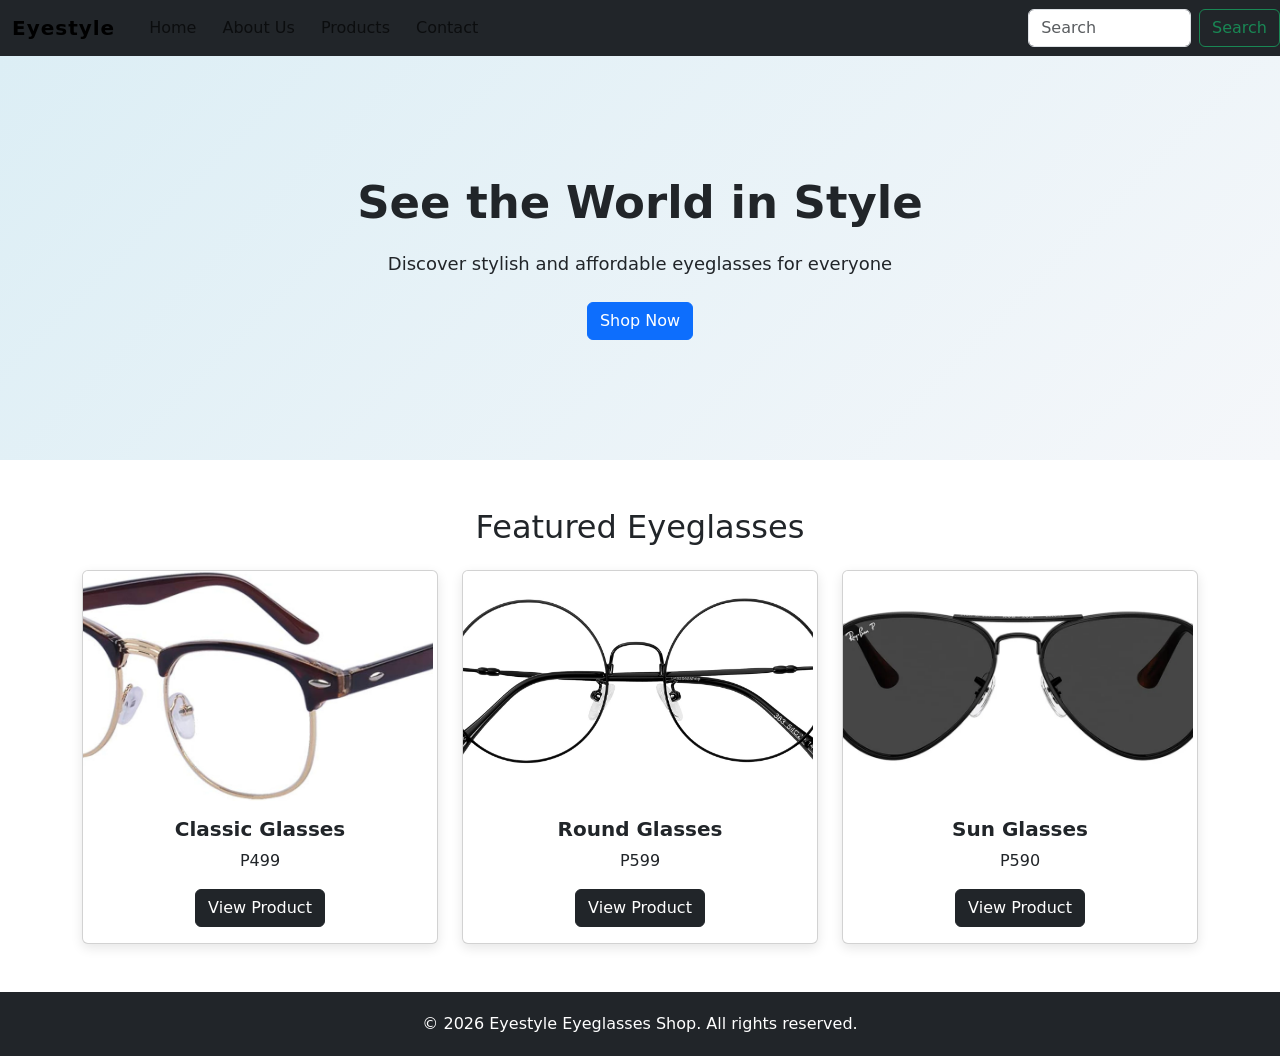
<file: index.html>
<!DOCTYPE html>
<html lang="en">
<head>
    <meta charset="UTF-8">
    <meta name="viewport" content="width=device-width, initial-scale=1.0">
    <title>Eyestyle | Eyeglasses Shop</title>

    <link rel="stylesheet" href="style.css">
    <link rel="stylesheet" href="https://cdn.jsdelivr.net/npm/bootstrap@5.3.0-alpha3/dist/css/bootstrap.min.css">

</head>
<body>
    <!--start of navigation-->
    <nav class="navbar navbar-expand-lg bg-dark">
        <div class="container-fluid">
            <a class="navbar-brand" href="index.html">Eyestyle</a>

            <button class="navbar-toggler" type="button" data-bs-toggle="collapse" data-bs-target="#navbarSupportedContent" aria-controls="navbarSupportedContent" aria-expanded="false" aria-label="Toggle navigation">
                <span class="navbar-toggler-icon"></span>
            </button>

            <div class="collapse navbar-collapse" id="navbarNav">
                <ul class="navbar-nav me-auto mb-2 mb-lg-0">
                    <li class="nav-item"><a class="nav-link" href="index.html">Home</a></li>
                    <li class="nav-item"><a class="nav-link" href="about.html">About Us</a></li>
                    <li class="nav-item"><a class="nav-link" href="products.html">Products</a></li>
                    <li class="nav-item"><a class="nav-link" href="contact.html">Contact</a></li>   
                </ul>
            </div>
        </div>

        <form class="d-flex" role="search">
            <input class="form-control me-2" type="search" placeholder="Search" aria-label="Search">
            <button class="btn btn-outline-success" type="submit">Search</button>
        </form>
    </nav>
    
    <section class="hero">
        <div class="container">
            <h1>See the World in Style</h1>
            <p>Discover stylish and affordable eyeglasses for everyone</p>
            <a href="products.html" class="btn btn-primary">Shop Now</a>
        </div>
    </section>

    <section class="container my-5">
        <h2 class="text-center mb-4">Featured Eyeglasses</h2>

        <div class="row g-4">
            <div class="col-md-4">
                <div class="card product-card">
                    <img src="images/41QXQXriipL._AC_UY1000_.jpg" class="card-img-top" alt="Classic eyeglasses">

                    <div class="card-body text-center">
                        <h5>Classic Glasses</h5>
                        <p>P499</p>
                        <a href="product.html" class="btn btn-dark">View Product</a>
                    </div>
                </div>
            </div>

            <div class="col-md-4">
                <div class="card product-card">
                    <img src="images/pro_1_tint.jpg" class="card-img-top" alt="Round Glasses">

                    <div class="card-body text-center">
                        <h5>Round Glasses</h5>
                        <p>P599</p>
                        <a href="product.html" class="btn btn-dark" >View Product</a>
                    </div>
                </div>
            </div>

            <div class="col-md-4">
                <div class="card product-card">
                    <img src="images/ray-ban-aviator-max-rb-3925-00248-polarised-hd-2_1024x1024.webp" class="card-img-top" alt="Sun Glasses">
                    
                    <div class="card-body text-center">
                        <h5>Sun Glasses</h5>
                        <p>P590</p>
                        <a href="product.html" class="btn btn-dark">View Product</a>
                    </div>
                </div>
            </div>
        </div>
    </section>

    <footer>
        <p>&copy; 2026 Eyestyle Eyeglasses Shop. All rights reserved.</p>
    </footer>
    
    <script src="https://cdn.jsdelivr.net/npm/bootstrap@5.3.0-alpha3/dist/js/bootstrap.bundle.min.js" integrity="sha384-ENjdO4Dr2bkBIFxQpeoTz1HIcje39Wm4jDKdf19U8gI4ddQ3GYNS7NTKfAdVQSZe" crossorigin="anonymous"></script>
</body>
</html>
</file>
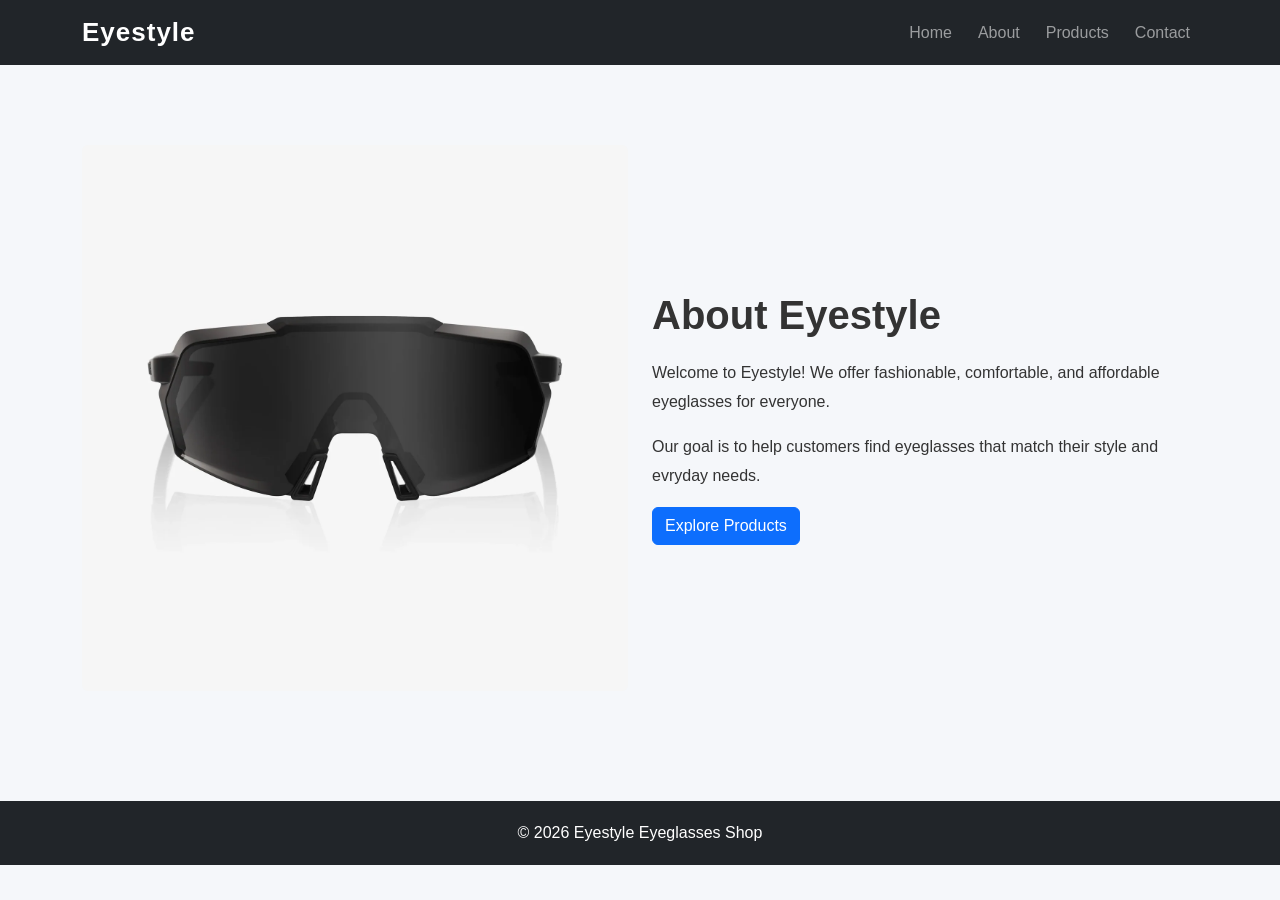
<file: about.html>
<!DOCTYPE html>
<html lang="en">
<head>
    <meta charset="UTF-8">
    <meta name="viewport" content="width=device-width, initial-scale=1.0">
    <title>About Us | Eyestyle</title>

    <link rel="stylesheet" href="https://cdn.jsdelivr.net/npm/bootstrap@5.3.0-alpha3/dist/css/bootstrap.min.css">
    <link rel="stylesheet" href="style.css">
    
</head>
<body>
    <nav class="navbar navbar-expand-lg navbar-dark bg-dark">
        <div class="container">
            <a class="navbar-brand"href="index.html"> Eyestyle</a>

            <button class="navbar-toggler" data-bs-toggle="collapse" data-bs-target="#navbarNav">
                <span class="navbar-toggler-icon"></span>
            </button>

            <div class="collapse navbar-collapse" id="navbarNav">
                <ul class="navbar-nav ms-auto">
                    <li class="nav-item"> <a class="nav-link" href="index.html">Home</a></li>
                    <li class="nav-item"> <a class="nav-link" href="about.html">About</a></li>
                    <li class="nav-item"> <a class="nav-link" href="product.html">Products</a></li>
                    <li class="nav-item"> <a class="nav-link" href="contact.html">Contact</a></li>
                </ul>
            </div>
        </div>
    </nav>

    <section class="container about-section">
        <div class="row align-items-center">
            <div class="col-md-6">
                <img src="images/100-korbin-sunglasses-matte-black-gloss-black-black-mirror-lens-1149816878.webp" class="img-fluid rounded" alt="Eyestyle eyeglasses collection">
            </div>
            
            <div class="col-md-6">
                <h1>About Eyestyle</h1>
                <p>Welcome to Eyestyle! We offer fashionable, comfortable, and affordable eyeglasses for everyone.</p>
                <p>Our goal is to help customers find eyeglasses that match their style and evryday needs.</p>
                <a href="products.html" class="btn btn-primary">Explore Products</a>
            </div>
        </div>
    </section>

    <footer>
        <p>&copy; 2026 Eyestyle Eyeglasses Shop</p>
    </footer>

    <script src="https://cdn.jsdelivr.net/npm/bootstrap@5.3.0-alpha3/dist/js/bootstrap.bundle.min.js" integrity="sha384-ENjdO4Dr2bkBIFxQpeoTz1HIcje39Wm4jDKdf19U8gI4ddQ3GYNS7NTKfAdVQSZe" crossorigin="anonymous"></script>
</body>
</html>
</file>
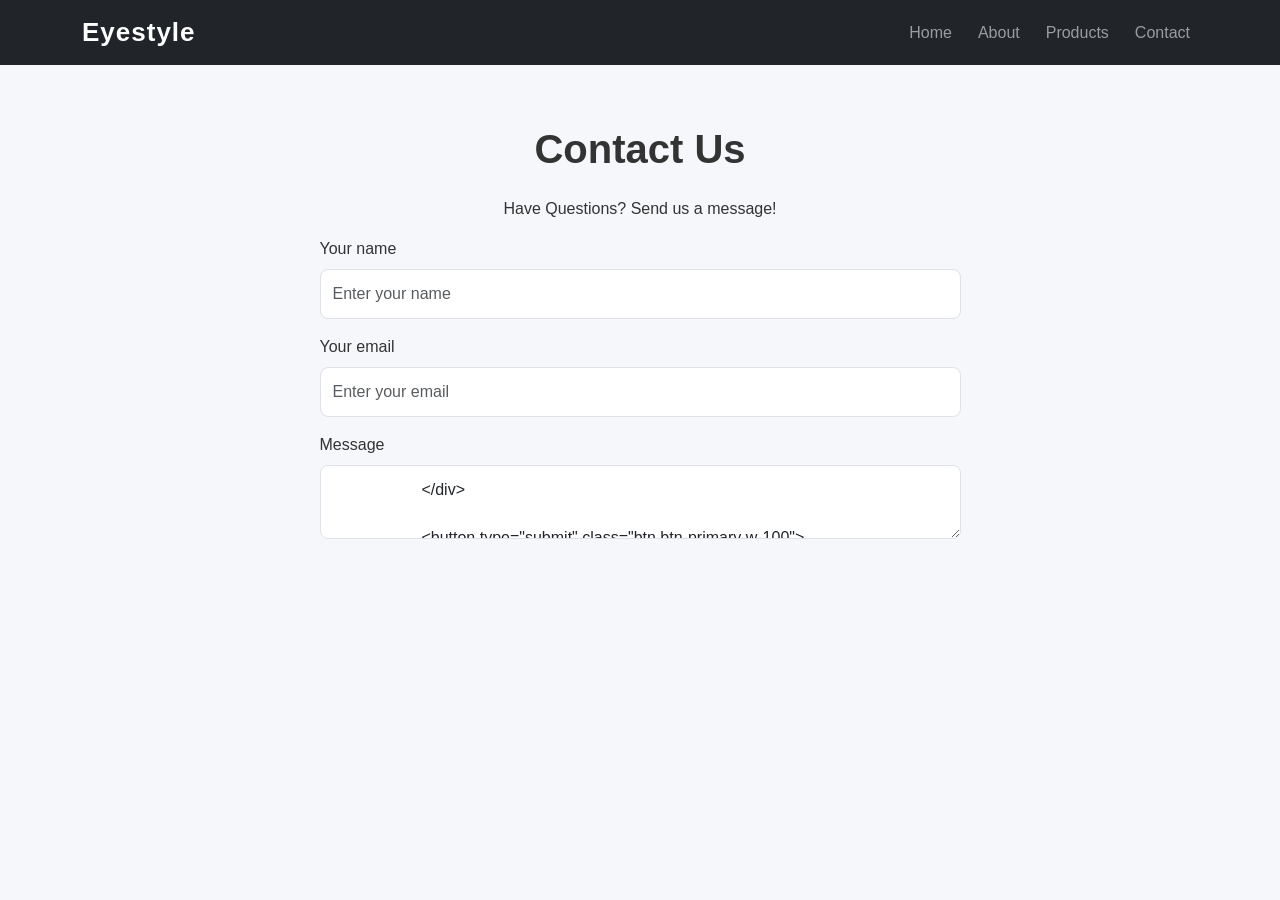
<file: contact.html>
<!DOCTYPE html>
<html lang="en">
<head>
    <meta charset="UTF-8">
    <meta name="viewport" content="width=device-width, initial-scale=1.0">
    <title>Contact Us | Eyestyle</title>

    <link rel="stylesheet" href="https://cdn.jsdelivr.net/npm/bootstrap@5.3.0-alpha3/dist/css/bootstrap.min.css">
    <link rel="stylesheet" href="style.css">
    
</head>
<body>

    <nav class="navbar navbar-expand-lg navbar-dark bg-dark">
        <div class="container">
            <a class="navbar-brand" href="index.html">Eyestyle</a>

            <button class="navbar-toggler" data-bs-toggle="collapse" data-bs-target="#navbarNav">
                <span class="navbar-toggler-icon"></span>
            </button>

            <div class="collapse navbar-collapse" id="navbarNav">
                <ul class="navbar-nav ms-auto">
                    <li class="nav-item"> <a class="nav-link" href="index.html">Home</a></li>
                    <li class="nav-item"> <a class="nav-link" href="about.html">About</a></li>
                    <li class="nav-item"> <a class="nav-link" href="product.html">Products</a></li>
                    <li class="nav-item"> <a class="nav-link" href="contact.html">Contact</a></li>
                </ul>
            </div>
        </div>
    </nav>

    <section class="container contact-section">
        <h1 class="text-center mb-4">Contact Us</h1>
        <p class="text-center">Have Questions? Send us a message!</p>

        <div class="row justify-content-center">
            <div class="col-md-7">
                 
                <form action="sendMessage(event)">
                    <div class="mb-3">
                        <label for="name" class="form-label">Your name</label>
                        <input type="text" id="name" class="form-control" placeholder="Enter your name" required>
                    </div>

                    <div class="mb-3">
                        <label for="email" class="form-label">Your email</label>
                        <input type="email" id="email" class="form-control" placeholder="Enter your email" required>
                    </div>

                    <div class="mb-3">
                        <label for="message" class="form-label">Message</label>
                        <textarea id="message" class="form-control" placeholder="Write your message" required>
                    </div>

                    <button type="submit" class="btn btn-primary w-100">
                        Send Message
                    </button>
                </form>

                <div class="text-center mt-4">
                    <p>Email: your-email@example.com</p>
                    <p>Location: Add your shop address here</p>
                </div>
            </div>

        </div>
    </section>

    <footer>
        <p>&copy; 2026 Eyestyle Eyeglasses Shop</p>
    </footer>

    <script>
        function sendMessage(event) {
            event.preventDefault();
            alert("Thank you for contacting Eyestyle! This is a demo form.");
            event.target.reset();
        }
    </script>
    
    <script src="https://cdn.jsdelivr.net/npm/bootstrap@5.3.0-alpha3/dist/js/bootstrap.bundle.min.js" integrity="sha384-ENjdO4Dr2bkBIFxQpeoTz1HIcje39Wm4jDKdf19U8gI4ddQ3GYNS7NTKfAdVQSZe" crossorigin="anonymous"></script>
</body>
</html>
</file>
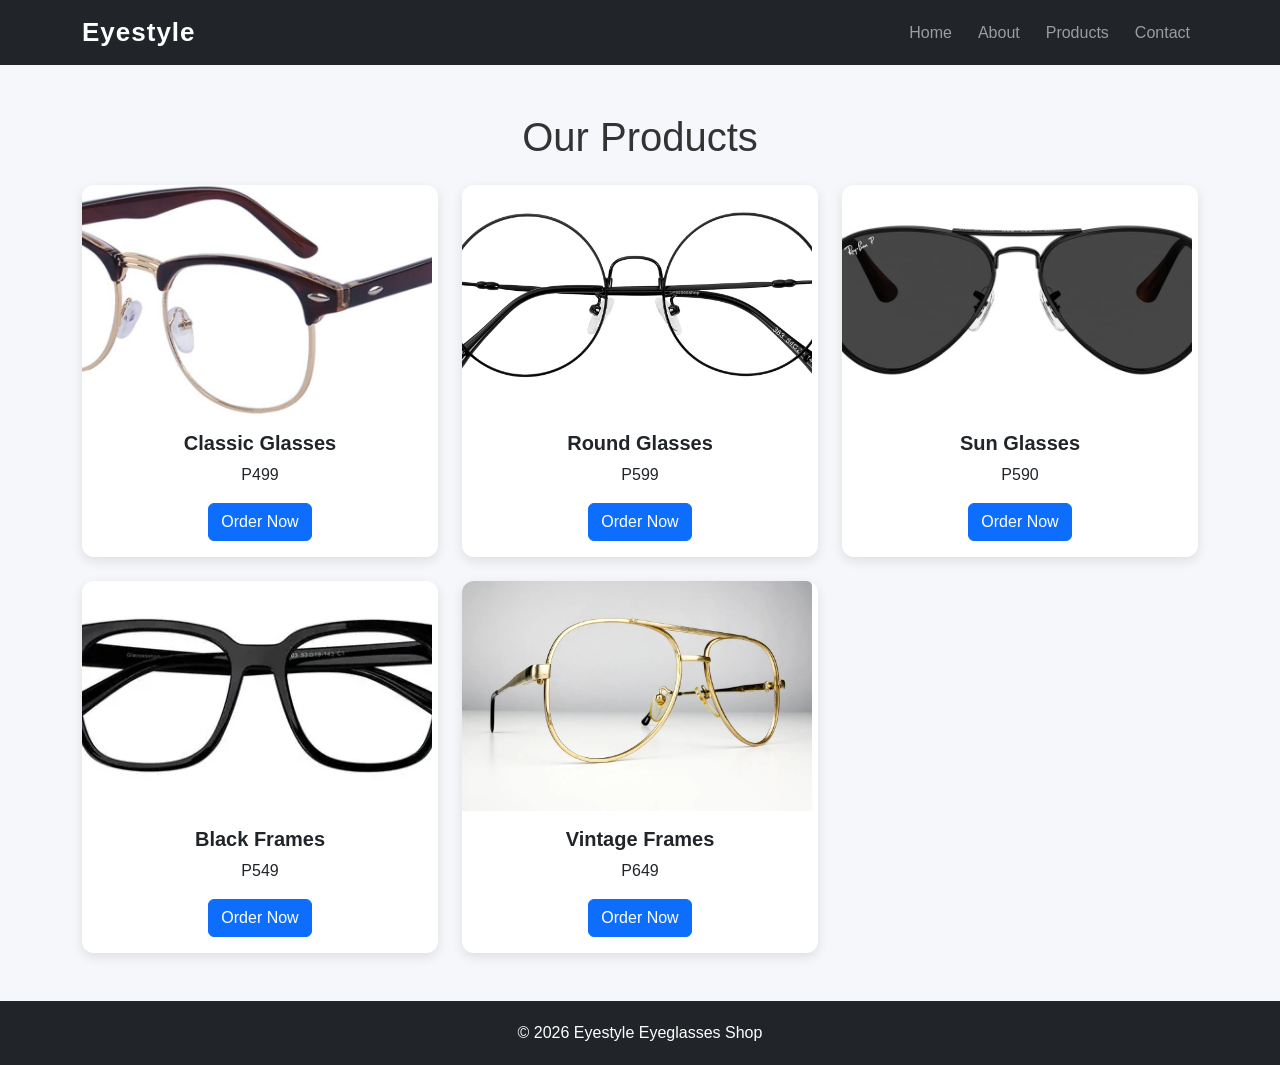
<file: products.html>
<!DOCTYPE html>
<html lang="en">
<head>
    <meta charset="UTF-8">
    <meta name="viewport" content="width=device-width, initial-scale=1.0">
    <title>Products | Eyestyle</title>

    <link rel="stylesheet" href="https://cdn.jsdelivr.net/npm/bootstrap@5.3.0-alpha3/dist/css/bootstrap.min.css">
    <link rel="stylesheet" href="style.css">
    
</head>
<body>

    <nav class="navbar navbar-expand-lg navbar-dark bg-dark">
        <div class="container">
            <a class="navbar-brand" href="index.html">Eyestyle</a>

            <button class="navbar-toggler" data-bs-toggle="collapse" data-bs-target="#navbarNav">
                <span class="navbar-toggler-icon"></span>
            </button>

            <div class="collapse navbar-collapse">
                <ul class="navbar-nav ms-auto">
                    <li class="nav-item"> <a class="nav-link" href="index.html">Home</a></li>
                    <li class="nav-item"> <a class="nav-link" href="about.html">About</a></li>
                    <li class="nav-item"> <a class="nav-link" href="product.html">Products</a></li>
                    <li class="nav-item"> <a class="nav-link" href="contact.html">Contact</a></li>
                </ul>
            </div>
        </div>
    </nav>

    <section class="container my-5">
        <h1 class="text-center mb-4">Our Products</h1>

        <div class="row g-4">

            <div class="col-md-4">
                <div class="card product-card">
                    <img src="images/41QXQXriipL._AC_UY1000_.jpg" class="card-img-top" alt="Classic eyeglasses">
                    <div class="card-body text-center">
                        <h5>Classic Glasses</h5>
                        <p>P499</p>
                        <button class="btn btn-primary" onclick="orderProduct('Classic Glasses')">Order Now</button>
                    </div>
                </div>
            </div>

            <div class="col-md-4">
                <div class="card product-card">
                    <img src="images/pro_1_tint.jpg" class="card-img-top" alt="Round Glasses">
                    <div class="card-body text-center">
                        <h5>Round Glasses</h5>
                        <p>P599</p>
                        <button class="btn btn-primary" onclick="orderProduct('Round Glasses')">Order Now</button>
                    </div>
                </div>
            </div> 
            
            <div class="col-md-4">
                <div class="card product-card">
                    <img src="images/ray-ban-aviator-max-rb-3925-00248-polarised-hd-2_1024x1024.webp" class="card-img-top" alt="Sun Glasses">
                    <div class="card-body text-center">
                        <h5>Sun Glasses</h5>
                        <p>P590</p>
                        <button class="btn btn-primary" onclick="orderProduct('Sun Glasses')">Order Now</button>
                    </div>
                </div>
            </div> 
            
            <div class="col-md-4">
                <div class="card product-card">
                    <img src="images/OIP (13).webp" class="card-img-top" alt="Black Frames">
                    <div class="card-body text-center">
                        <h5>Black Frames</h5>
                        <p>P549</p>
                        <button class="btn btn-primary" onclick="orderProduct('Black Frames')">Order Now</button>
                    </div>
                </div>
            </div> 

            <div class="col-md-4">
                <div class="card product-card">
                    <img src="images/il_1080xN.7704108565_4fgn.webp" class="card-img-top" alt="Vintage Frames">
                    <div class="card-body text-center">
                        <h5>Vintage Frames</h5>
                        <p>P649</p>
                        <button class="btn btn-primary" onclick="orderProduct('Vintage Frames')">Order Now</button>
                    </div>
                </div>
            </div> 

        </div>
    </section>

    <footer>
        <p>&copy; 2026 Eyestyle Eyeglasses Shop</p>
    </footer>

    <script>
        function orderProduct(productName) {
            alert("You Selected" + productName + "Please contact us to order.");
        }
    </script>

    <script src="https://cdn.jsdelivr.net/npm/bootstrap@5.3.0-alpha3/dist/js/bootstrap.bundle.min.js" integrity="sha384-ENjdO4Dr2bkBIFxQpeoTz1HIcje39Wm4jDKdf19U8gI4ddQ3GYNS7NTKfAdVQSZe" crossorigin="anonymous"></script>
    
</body>
</html>
</file>
<file: style.css>
body{
    font-family: Arial, sans-serif;
    background-color: #f5f7fa;
    margin: 0;
    color: #333;
}

.navbar-brand{
    font-size: 26px;
    font-weight: bold;
    letter-spacing: 1px;
}

.nav-link{
    margin-left: 10px;
    transition: 0.3s;
}

.nav-link:hover{
    color: #00c2cb;
}

.hero{
    background: linear-gradient(135deg, #dceef5, #f5f7fa);
    text-align: center;
    padding: 120px 20px;
}

.hero h1{
    font-size: 45px;
    font-weight: bold;
    margin-bottom: 20px;
}

.hero p{
    font-size: 18px;
    margin-bottom: 25px;
}

.btn{
    transform: 0.3s;  
}

.btn:hover{
    transform: translateY(-3px);
}

.product-card{
    border: none;
    border-radius: 12px;
    overflow: hidden;
    box-shadow: 0 4px 12px rgba(0, 0, 0, 0.1);
    transition: 0.3s;
}

.product-card:hover{
    transform: translateY(-8px);
    box-shadow: 0 8px 20px rgba(0, 0, 0, 0.18);
}

.product-card img{
    width: 350px;
    height: 230px;
    object-fit: cover;
}

.product-card h5{
    font-weight: bold;
}

.about-section{
    padding-top: 80px;
    padding-bottom: 80px;
}

.about-section h1{
    font-weight: bold;
    margin-bottom: 20px;
}

.about-section p{
    line-height: 1.8;
}

.contact-section{
    padding-top: 60px;
    padding-bottom: 80px;
}

.contact-section h1{
    font-weight: bold;
}

.form-control{
    padding: 12px;
    border-radius: 8px;
}

.form-control:focus{
    border-color: #0d6efd;
    box-shadow: 0 0 5px rgba(13, 110, 253, 0.3);
}

footer{
    background-color: #212529;
    color: white;
    text-align: center;
    padding: 20px;
    margin-top: 30px;
}

footer p{
    margin: 0;
}

@media (max-width: 768px) {
    .hero{
        padding: 80px 15px;
    }
    .hero h1{
        font-size: 32px;
    }
    .about-section{
        padding-top: 40px2;
    }
}
</file>
